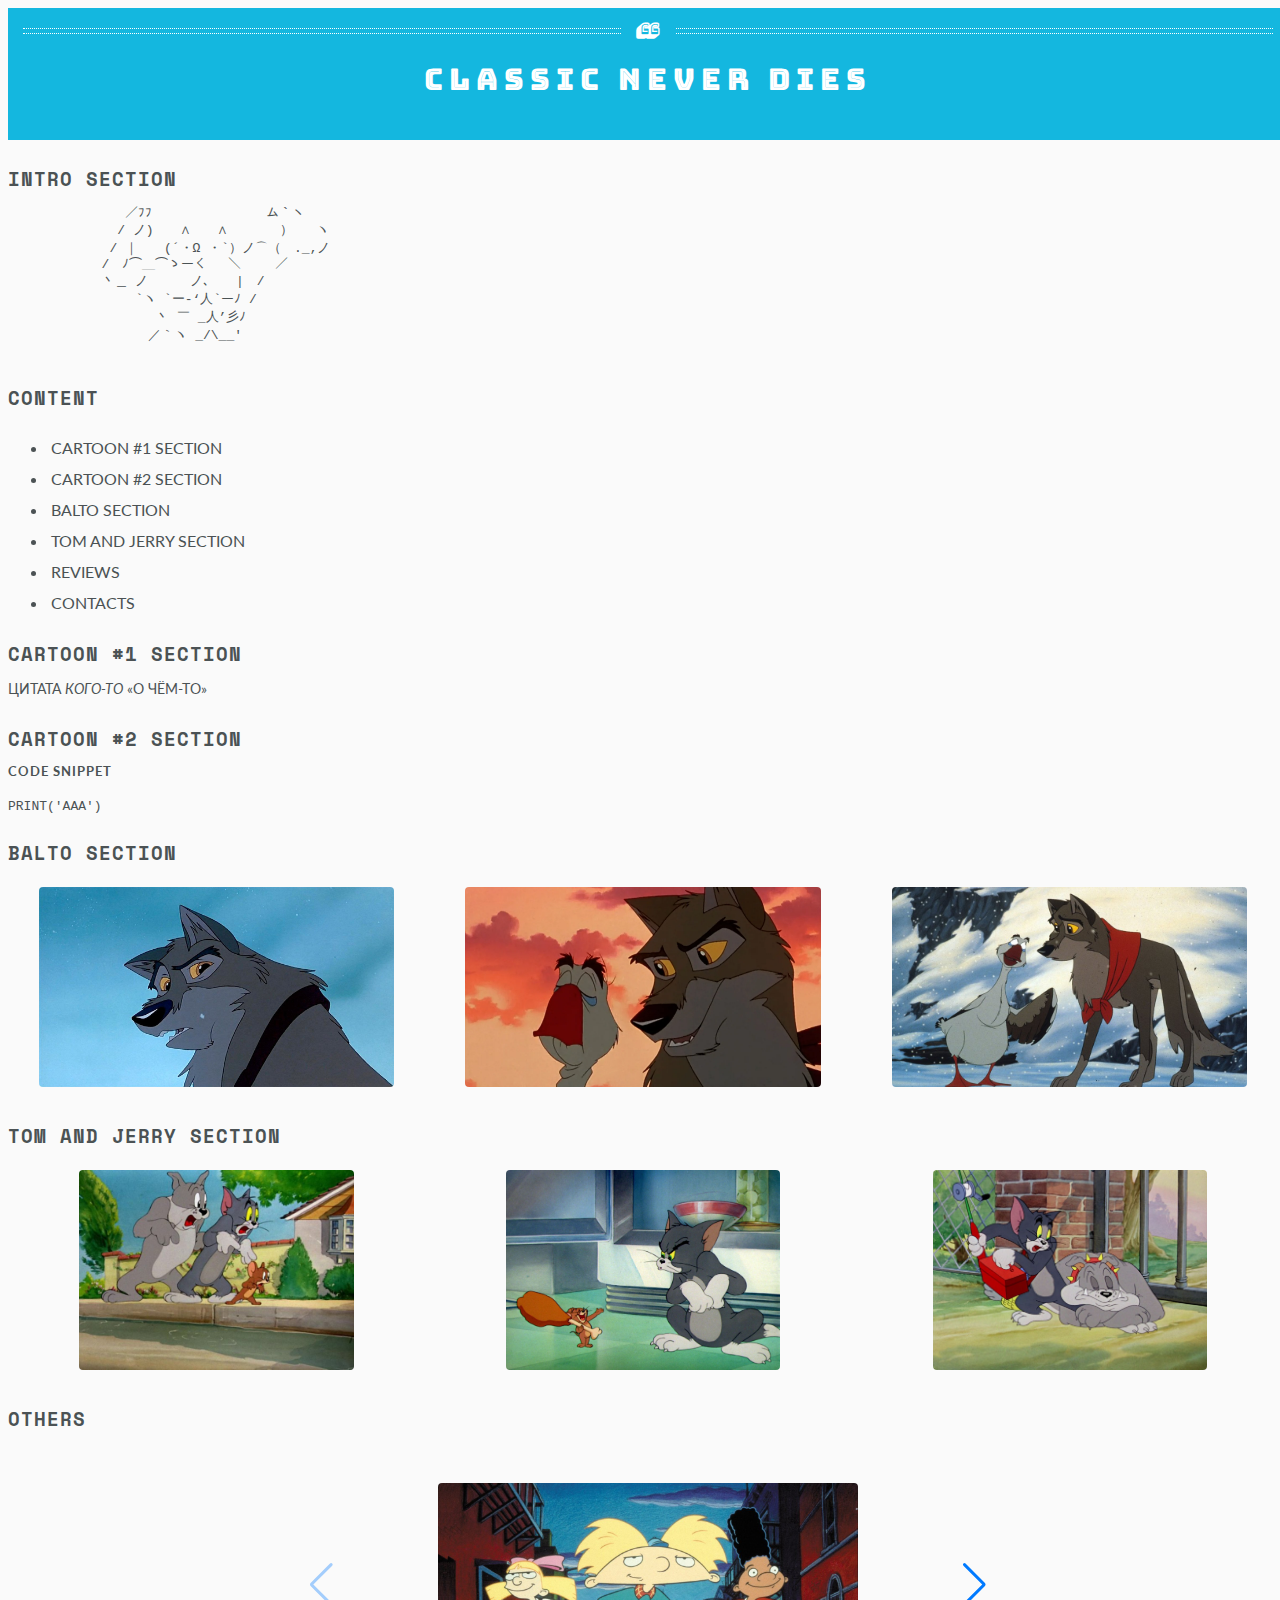
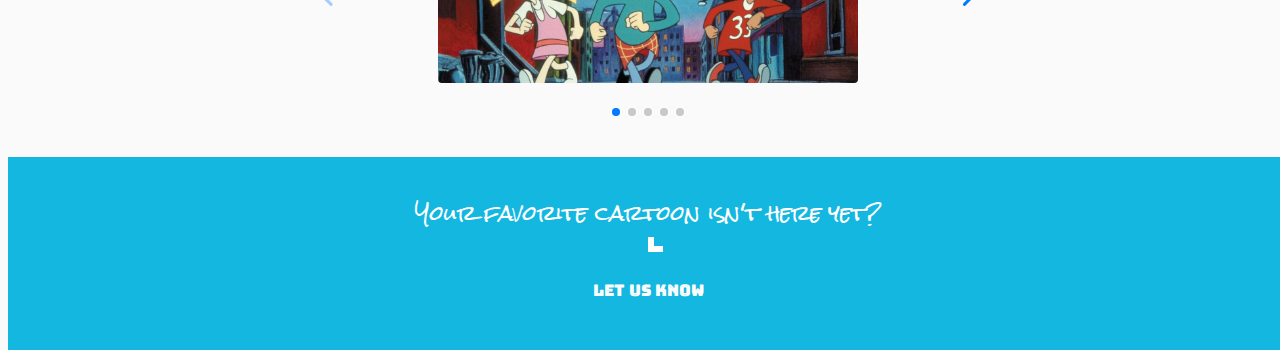
<file: index.html>
<!DOCTYPE html>
<html lang="ru" xmlns="http://www.w3.org/1999/html">
<head>
    <meta charset="utf-8">
    <meta name="keywords" content="cartoons, video, old-school">
    <meta name="description" content="Total Recall">
    <link rel="stylesheet" href="styles/index.css">
    <link rel="stylesheet" href="styles/footer.css">
    <link rel="stylesheet" href="styles/header.css">
    <link rel="stylesheet" href="styles/swiper.css">
    <link rel="stylesheet" href="https://cdn.jsdelivr.net/npm/swiper/swiper-bundle.min.css"/>
    <title>Old Vidik</title>
</head>
<body>
<main>
    <header>
        <section>
            <blockquote>
                <p>
                    <span class="quote">C</span><!--
                --><span class="quote">l</span><!--
                --><span class="quote">a</span><!--
                --><span class="quote">s</span><!--
                --><span class="quote">s</span><!--
                --><span class="quote">i</span><!--
                --><span class="quote">c</span><!--
                --><span class="space"> </span>
                    <span class="quote">n</span><!--
                --><span class="quote">e</span><!--
                --><span class="quote">v</span><!--
                --><span class="quote">e</span><!--
                --><span class="quote">r</span><!--
                --><span class="space"> </span>
                    <span class="quote">d</span><!--
                --><span class="quote">i</span><!--
                --><span class="quote">e</span><!--
                --><span class="quote">s</span>
                </p>
            </blockquote>
        </section>
    </header>
    <section>
        <h3>Intro section</h3>
        <pre>
               ／ﾌﾌ 　　　　　 　　 ム｀ヽ
              / ノ)　　∧　　∧　　　　）   ヽ
             / ｜　　(´・ω ・`）ノ⌒（ゝ._,ノ
            /　ﾉ⌒＿⌒ゝーく　 ＼　　 ／
            丶＿ ノ 　　 ノ､　　|　/
            　　 `ヽ `ー-‘人`ーﾉ /
             　　　 丶 ￣ _人’彡ﾉ
             　　　／｀ヽ _/\__'
        </pre>
    </section>
    <section>
        <h3>Content</h3>
        <ul class="content-bar">
            <li>
                <span class="table-of-content">
                    Cartoon #1 section
                </span>
            </li>
            <li>
                <span class="table-of-content">
                Cartoon #2 section
                </span>
            </li>
            <li>
                <span class="table-of-content">
                    <a href="balto.html">Balto section</a>
                </span>
            </li>
            <li>
                <span class="table-of-content">
                    <a href="tom-and-jerry.html">Tom and Jerry section</a>
                </span>
            </li>
            <li>
                <span class="table-of-content">
                    <a href="reviews.html">Reviews</a>
                </span>
            </li>
            <li>
                <span class="table-of-content">
                Contacts
                </span>
            </li>
        </ul>

        <span class="inform">

        </span>
    </section>
    <section>
        <h3>Cartoon #1 section</h3>
        <p>Цитата <cite>кого-то</cite>
            <q>о чём-то</q>
        </p>
    </section>
    <section>
        <h3>Cartoon #2 section</h3>
        <h5>Code snippet</h5>

        <code>
            print('aaa')
        </code>

    </section>
    <section>
        <h3>Balto section</h3>
        <div class="img-container">
            <img class="displayed"
                 src="assets/balto/balto.jpg" alt="Balto">
            <img class="displayed" src="assets/balto/balto-greetings.webp" alt="Balto and Boris greetings">
            <img class="displayed" src="assets/balto/boris-balto.jpg" alt="Balto and Boris">
        </div>
    </section>
    <section>
        <h3>Tom and Jerry section</h3>
        <div class="img-container">
            <img class="displayed"
                 src="assets/tom-and-jerry/everybody-is-frightened.jpg"
                 alt="Everybody is frightened">
            <img class="displayed" src="assets/tom-and-jerry/tom-jerry-and-chicken.jpg"
                 alt="Tom, Jerry and a chicken">
            <img class="displayed" src="assets/tom-and-jerry/tom-is-in-danger.jpg"
                 alt="Tom is in danger">
        </div>
    </section>
    <section>
        <h3>Others</h3>
        <div class="swiper others-section-swiper">
            <div class="swiper-wrapper">
                <div class="swiper-slide"><img src="assets/spirit/arnold.jpg" alt=""></div>
                <div class="swiper-slide"><img src="assets/spirit/spirit3.jpg" alt=""></div>
                <div class="swiper-slide"><img src="assets/spirit/maugli.jpg" alt=""></div>
                <div class="swiper-slide"><img src="assets/spirit/scooby.jpeg" alt=""></div>
                <div class="swiper-slide"><img src="assets/spirit/1210.jpg" alt=""></div>
            </div>
            <div class="swiper-button-next"></div>
            <div class="swiper-button-prev"></div>
            <div class="swiper-pagination"></div>
        </div>
    </section>
</main>

<footer>
    <p class="footer">Your favorite cartoon isn't here yet?</p>
    <div class="arrow"></div>
    <div>
        <span class="footer">
            <a href="suggestions.html">Let us know</a>
        </span>
    </div>

</footer>

<script src="https://cdn.jsdelivr.net/npm/swiper@8/swiper-bundle.min.js"></script>
<script src="scripts/swiper.js"></script>
</body>
</html>
</file>
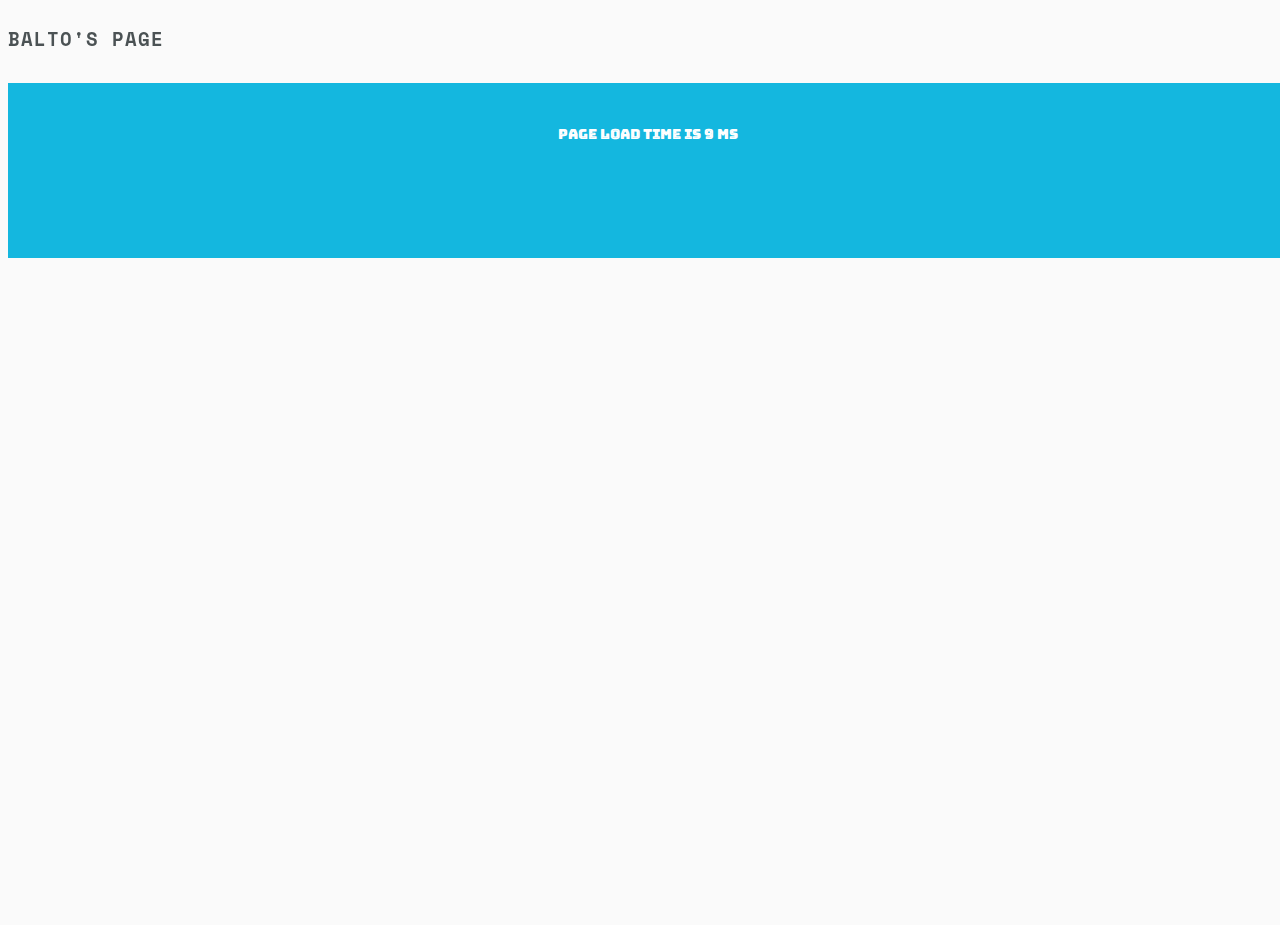
<file: balto.html>
<!DOCTYPE html>
<html lang="ru">
<head>
    <meta charset="UTF-8">
    <link rel="stylesheet" href="styles/index.css">
    <link rel="stylesheet" href="styles/footer.css">
    <link rel="stylesheet" href="styles/header.css">
    <script src="scripts/loadTime.js"></script>
    <script src="scripts/markPageActive.js"></script>
    <title>Balto</title>
</head>
<body>
<header>
    <h3>
        Balto's page
    </h3>
</header>
<footer>
    <p id="load"></p>
</footer>
</body>
</html>
</file>
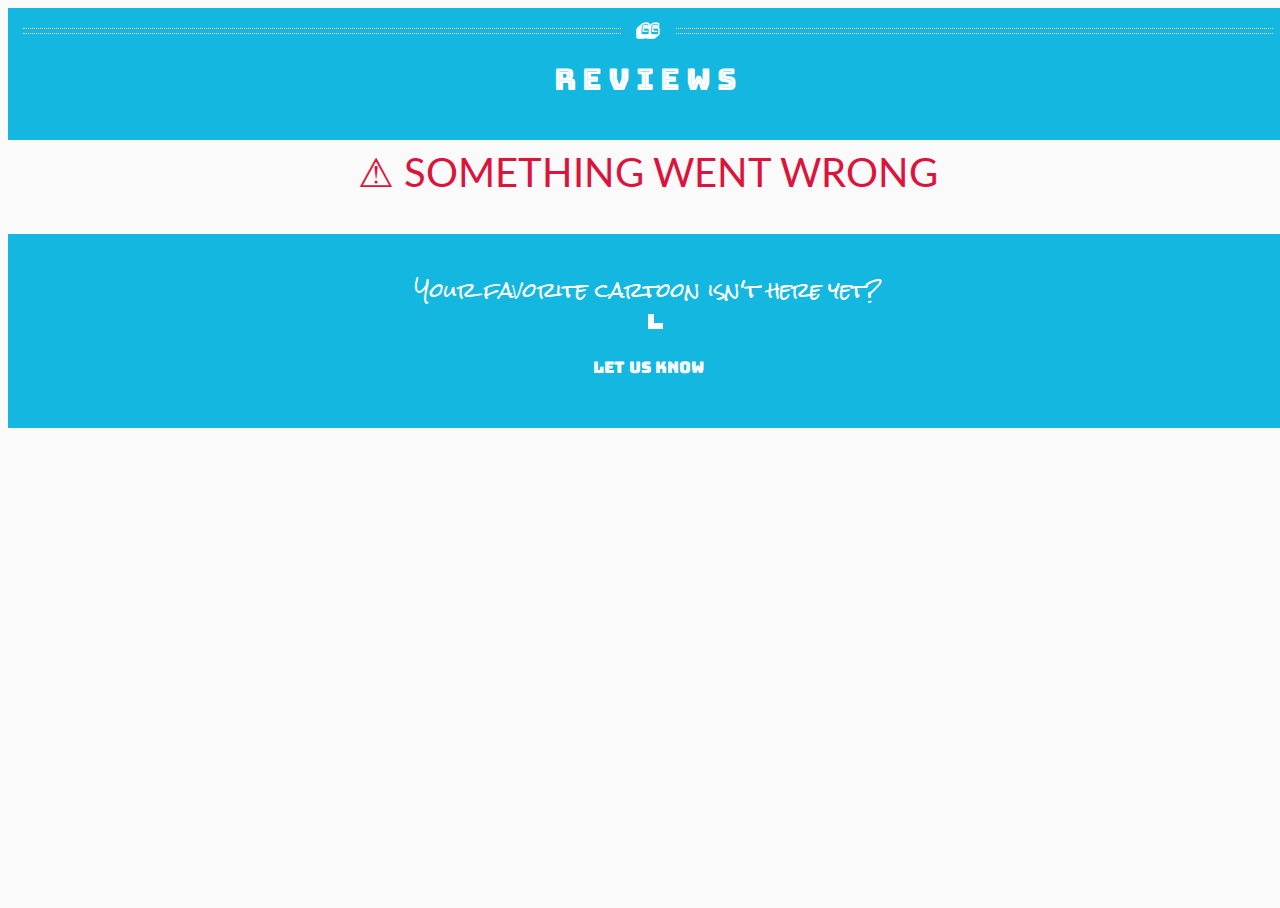
<file: reviews.html>
<!DOCTYPE html>
<html lang="en">
<head>
    <meta charset="UTF-8">
    <link rel="stylesheet" href="styles/index.css">
    <link rel="stylesheet" href="styles/footer.css">
    <link rel="stylesheet" href="styles/header.css">
    <link rel="stylesheet" href="styles/preloader.css">
    <link rel="stylesheet" href="styles/reviews.css">
    <title>Reviews</title>
</head>
<body>
<main>
    <header>
        <section>
            <blockquote>
                <p>
                    <span class="quote">R</span><!--
                --><span class="quote">e</span><!--
                --><span class="quote">v</span><!--
                --><span class="quote">i</span><!--
                --><span class="quote">e</span><!--
                --><span class="quote">w</span><!--
                --><span class="quote">s</span>
                </p>
            </blockquote>
        </section>
    </header>
    <div class="preloader">
        <div class="preloader__image"></div>
    </div>
    <div class="error">⚠ Something went wrong</div>
    <section class="reviews">
        <ul class="reviews-list"></ul>
    </section>
</main>
<footer>
    <p class="footer">Your favorite cartoon isn't here yet?</p>
    <div class="arrow"></div>
    <div>
        <span class="footer">
            <a href="suggestions.html">Let us know</a>
        </span>
    </div>
</footer>
<script src="./scripts/loadReviews.js"></script>
</body>
</html>
</file>
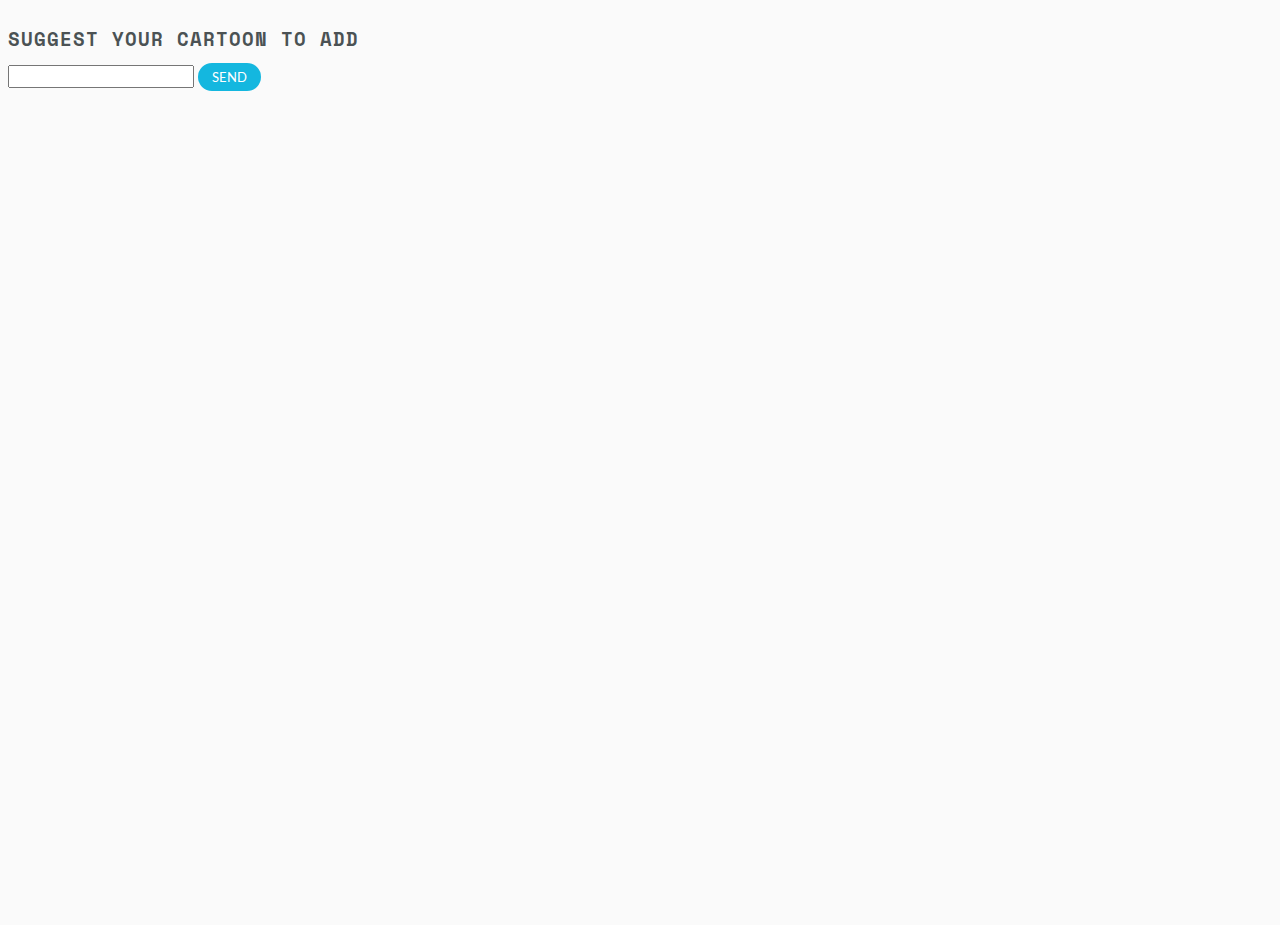
<file: suggestions.html>
<!DOCTYPE html>
<html lang="en">
<head>
    <meta charset="UTF-8">
    <title>Suggestions</title>
    <link rel="stylesheet" href="styles/index.css">
    <link rel="stylesheet" href="styles/footer.css">
    <link rel="stylesheet" href="styles/header.css">
    <link rel="stylesheet" href="styles/suggestions.css">
</head>
<body>
<main>
    <div class="suggest">
        <h3>Suggest your cartoon to add</h3>
            <form class="suggest-form">
                <input class="suggest-form-input" type="text"/>
                <button class="suggest-form-submit-button">send</button>
            </form>
            <ol class="suggest-ol"></ol>
    </div>
</main>
<script src="scripts/suggestions.js"></script>
</body>
</html>
</file>
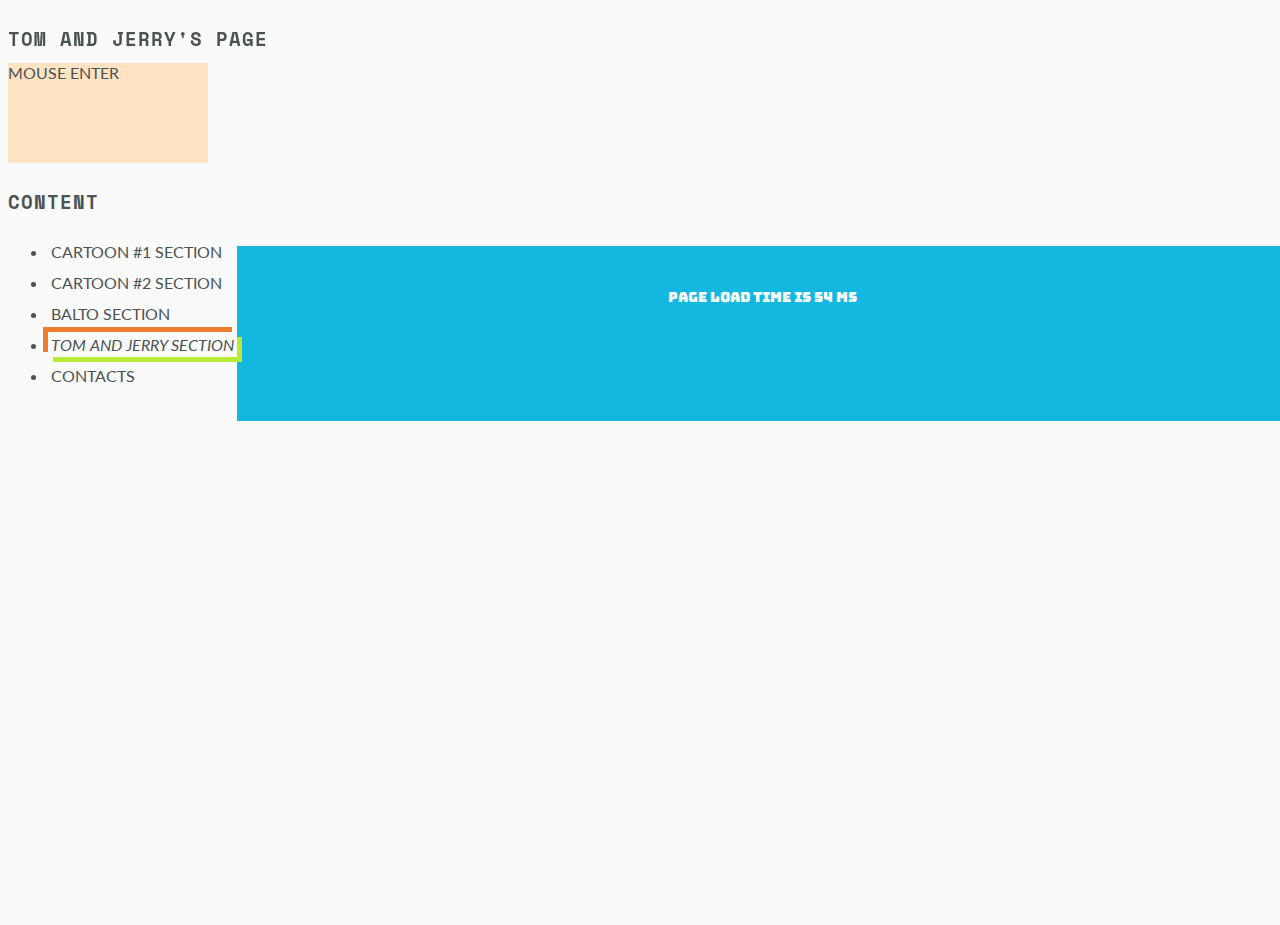
<file: tom-and-jerry.html>
<!DOCTYPE html>
<html lang="ru">
<head>
    <meta charset="UTF-8">
    <link rel="stylesheet" href="styles/index.css">
    <link rel="stylesheet" href="styles/footer.css">
    <link rel="stylesheet" href="styles/header.css">
    <script src="scripts/loadTime.js"></script>
    <script src="scripts/mouseEnterCounter.js"></script>
    <script src="scripts/markPageActive.js"></script>
    <title>Tom and Jerry</title>
</head>
<body>
<header>
    <h3>
        Tom and Jerry's page
    </h3>
</header>
<main>
    <div id="mouseTarget">mouse enter</div>
    <section>
        <h3>Content</h3>
        <ul class="content-bar">
            <li>
                <span class="table-of-content">
                    Cartoon #1 section
                </span>
            </li>
            <li>
                <span class="table-of-content">
                Cartoon #2 section
                </span>
            </li>
            <li>
                <span class="table-of-content">
                    <a href="balto.html">Balto section</a>
                </span>
            </li>
            <li>
                <span class="table-of-content">
                    <a href="tom-and-jerry.html">Tom and Jerry section</a>
                </span>
            </li>
            <li>
                <span class="table-of-content">
                Contacts
                </span>
            </li>
        </ul>
    </section>
</main>
<footer>
    <p id="load"></p>
</footer>
</body>
</html>
</file>
<file: styles/index.css>
@import url('https://fonts.googleapis.com/css?family=Lato:100,300,400,700,900,100italic,300italic,400italic,700italic,900italic|Montserrat:700|Merriweather:400italic');
@import url('https://fonts.googleapis.com/css2?family=Bungee+Inline&family=Bungee+Shade&display=swap');
@import url('https://fonts.googleapis.com/css2?family=Chakra+Petch:ital,wght@0,400;0,500;0,600;0,700;1,400;1,500;1,600;1,700&display=swap');
@import url('https://fonts.googleapis.com/css2?family=Aldrich&display=swap');
@import url('https://fonts.googleapis.com/css2?family=Space+Mono:wght@400;700&display=swap');
@import url('https://fonts.googleapis.com/css2?family=Major+Mono+Display&display=swap');
@import url('https://fonts.googleapis.com/css2?family=Rock+Salt&display=swap');

body {
    text-transform: uppercase;
    width: 100%;
    height: 100%;
    font-family: 'Lato', sans-serif;
    font-weight: 400;
    color: #4b5254;
    background-color: #fafafa;
}

html {
    width: 100%;
    height: 100%;
}

h1,
h2,
h3 {
    margin: 25px 0 10px;
    font-family: 'Space Mono', monospace;
    font-weight: 700;
    letter-spacing: 1px;
}

h4,
h5,
h6 {
    margin: 10px 0 15px;
    letter-spacing: 1px;
}

.img-container {
    display: flex;
    flex-wrap: wrap;
    margin-left: auto;
    margin-right: auto;
    justify-content: space-around;
}

img.displayed {
    margin: 10px 10px 10px 0;
    width: auto;
    height: 200px;
    border-radius: 4px;
}


img.displayed:hover {
    box-shadow: 6px 8px 1px #14b7df;
    opacity: 0.8;
    background-color: transparent;
    transition: 0.2s ease
}

p {
    margin: 0 0 10px;
    font-size: 14px;
    line-height: 1.6em;
}

li {
    margin-bottom: 12px;
}

span.table-of-content {
    padding: 3px;
}

span.table-of-content:hover {
    box-shadow: -5px -5px #eb7f2d, 5px 5px #b6eb38;
    font-style: italic;
}

.table-of-content a {
    color: #4b5254;
    text-decoration: none;
}

.is-active {
    box-shadow: -5px -5px #eb7f2d, 5px 5px #b6eb38;
    font-style: italic;
}

#mouseTarget {
    height: 100px;
    width: 200px;
    background-color: bisque;
}

.arrow {
    grid-area: arrow;
    position: relative;
    width: 15px;
    height: 15px;
    margin: 20px auto 40px auto;
}

.arrow:before,
.arrow:after {
    content: '';
    position: absolute;
    box-sizing: border-box;
    width: 100%;
    height: 100%;
    border-left: 6px solid #fff;
    border-bottom: 6px solid #fff;
    animation: arrow 3s linear infinite;
}

.arrow:after {
    animation: arrow 3s linear infinite -1.5s;
}

@keyframes arrow {
    0% {
        opacity: 0;
        transform: translate(0, -6px) rotate(-45deg);
    }
    10%, 90% {
        opacity: 0;
    }
    50% {
        opacity: 1;
        transform: translate(0, 0) rotate(-45deg);
    }
    100% {
        opacity: 0;
        transform: translate(0, 23px) rotate(-45deg);
    }
}
</file>
<file: styles/footer.css>
footer {
    display: grid;
    align-items: center;
    grid-template-areas: 'phrase' 'arrow' 'link';
    grid-template-rows: 1fr 30px 1fr;
    grid-auto-rows: minmax(10px, auto);
    margin-top: 30px;
    background-color: #14b7df;
    color: #fff;
    text-align: center;
    padding: 40px 0;
    font-family: 'Bungee Inline', cursive;
}

p.footer {
    grid-area: phrase;
    margin-bottom: 10px;
    text-transform: none;
    font-size: 20px;
    font-family: 'Rock Salt', cursive;
}

span.footer {
    grid-area: link;
    padding: 5px;
}

span.footer a {
    color: #fff;
    text-decoration: none;
}

span.footer:hover {
    box-shadow: -5px -5px yellow, 5px 5px crimson;
    font-style: italic;
}

@media screen and (max-width: 500px) {
    footer {
        font-size: 14px
    }
}
</file>
<file: styles/header.css>
@media screen and (max-width: 400px) {
    header {
        display: none;
    }
}

header {
    position: sticky;
    top: 0;
}

blockquote {
    margin: 0;
    background-color: #14b7df;
    color: #fff;
    padding: 30px;
    position: relative;
    text-align: center;
    font-family: 'Bungee Inline', cursive;
}

blockquote:before {
    content: "\201c";
    font-family: 'Bungee Shade', cursive;
    position: absolute;
    z-index: 2;
    left: 50%;
    transform: translateX(-50%);
    top: 6px;
    color: #fff;
    font-size: 30px;
    font-weight: bold;
    background: #14b7df;
    padding: 0 15px;
}

blockquote:after {
    content: "";
    position: absolute;
    left: 15px;
    top: 20px;
    right: 15px;
    height: 4px;
    border-top: 1px dotted #fff;
    border-bottom: 1px dotted #fff;
}

blockquote p {
    text-align: center;
    margin-top: 20px;
    font-size: 30px;
    letter-spacing: .2em;
    line-height: 1.4;
}

.content-bar {
    float: left;
}

img.inform {
    height: 150px;
}

.inform {
    float: right;
}

section {
    clear: both;
}

span.quote:nth-child(4n+1):hover {
    color: #b6eb38;
    text-shadow: 5px 5px #c35beb;
}

span.quote:nth-child(4n+2):hover {
    color: #c35beb;
    text-shadow: 5px 5px #b6eb38;
}

span.quote:nth-child(4n+3):hover {
    color: crimson;
    text-shadow: 5px 5px yellow;
}

span.quote:nth-child(4n):hover {
    color: yellow;
    text-shadow: 5px 5px crimson;
}
</file>
<file: styles/preloader.css>
.preloader {
    position: fixed;
    left: 0;
    top: 0;
    right: 0;
    bottom: 0;
    overflow: hidden;
    background: #fff;
    z-index: 1001;
}

.preloader__image {
    position: relative;
    top: 50%;
    left: 50%;
    width: 64px;
    height: 64px;
    margin-top: -32px;
    margin-left: -32px;
    background: url('../assets/preloader2.gif') no-repeat 50% 50%;
}

.loaded_hiding {
    transition: 2s opacity;
    opacity: 0;
}

.loaded {
    display: none;
}
</file>
<file: styles/reviews.css>
.reviews {
    padding: 0 64px;
}

.reviews-list {
    display: flex;
    flex-direction: column;
    gap: 20px;
}

.reviews-list__item {
    display: flex;
    flex-direction: column;
    padding: 14px;
    border-radius: 20px;
    border: 1px solid #14b7df;
}

.reviews-list__item:hover {
    box-shadow: 6px 8px 1px lightgreen;
    opacity: 0.8;
}
.reviews-list__item:nth-child(2n):hover {
    box-shadow: 6px 8px 1px crimson;
}

.error {
    text-align: center;
    font-size: 40px;
    color: crimson;
    line-height: 64px;
    padding: 0 64px;
    display: none;
}
</file>
<file: styles/suggestions.css>
.suggest-form-input {
    font-size: 14px;
    text-transform: uppercase;
    font-family: 'Lato', sans-serif;
}

.suggest-form-submit-button {
    text-transform: uppercase;
    font-family: 'Lato', sans-serif;
    border: none;
    padding: 6px 14px;
    border-radius: 15px;
    color: #ffff;
    background: #14b7df;
    cursor: pointer;
    transition: ease 0.2s;
}

.suggest-form-submit-button:hover {
    background: #4b5254;
    transition: ease 0.2s;
}

.suggest-ol-item {
    display: flex;
}

.suggest-ol {
    display: flex;
    flex-direction: column;
}

.suggest-ol-item__deleteBtn {
    cursor: pointer;
    border: none;
    background: #4b5254;
    color: #ffff;
    margin-left: 10px;
    margin-top: 1px;
    height: 20px;
    border-radius: 5px;
    padding: 0 8px;
    transition: ease 0.2s;
    margin-bottom: 20px;
}

.suggest-ol-item__deleteBtn:hover {
    background: #b6eb38;
    color: crimson;
    transition: ease 0.2s;
}
</file>
